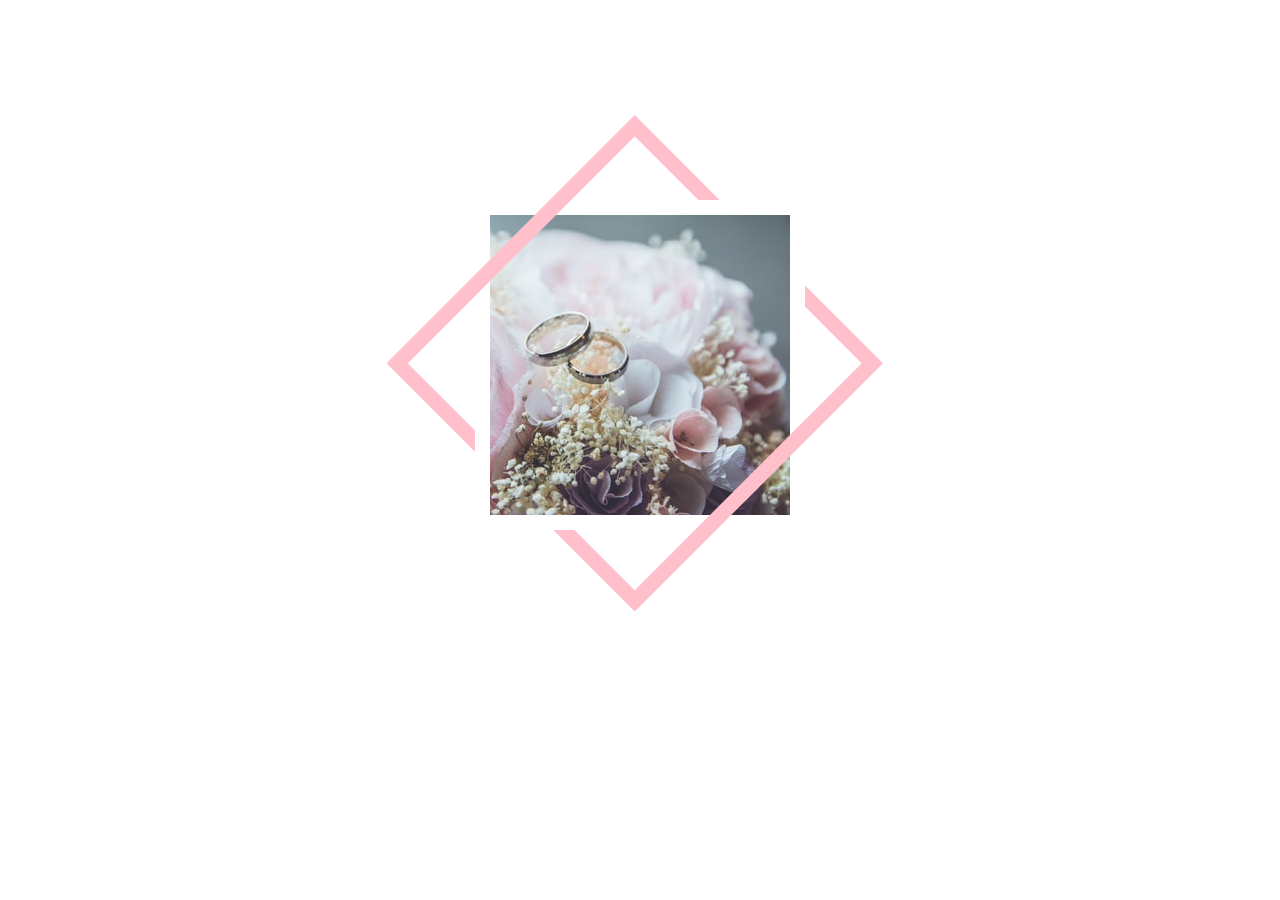
<file: hw/task-1/index.html>
<!DOCTYPE html>
<html lang="en">
  <head>
    <meta charset="UTF-8" />
    <meta name="viewport" content="width=device-width, initial-scale=1.0" />
    <title>Document</title>
    <link rel="stylesheet" href="style.css" />
  </head>
  <body>
    <div class="card-container">
      <img class="card" src="../task-1/assets/wedding.jpg" />
    </div>
  </body>
</html>
</file>
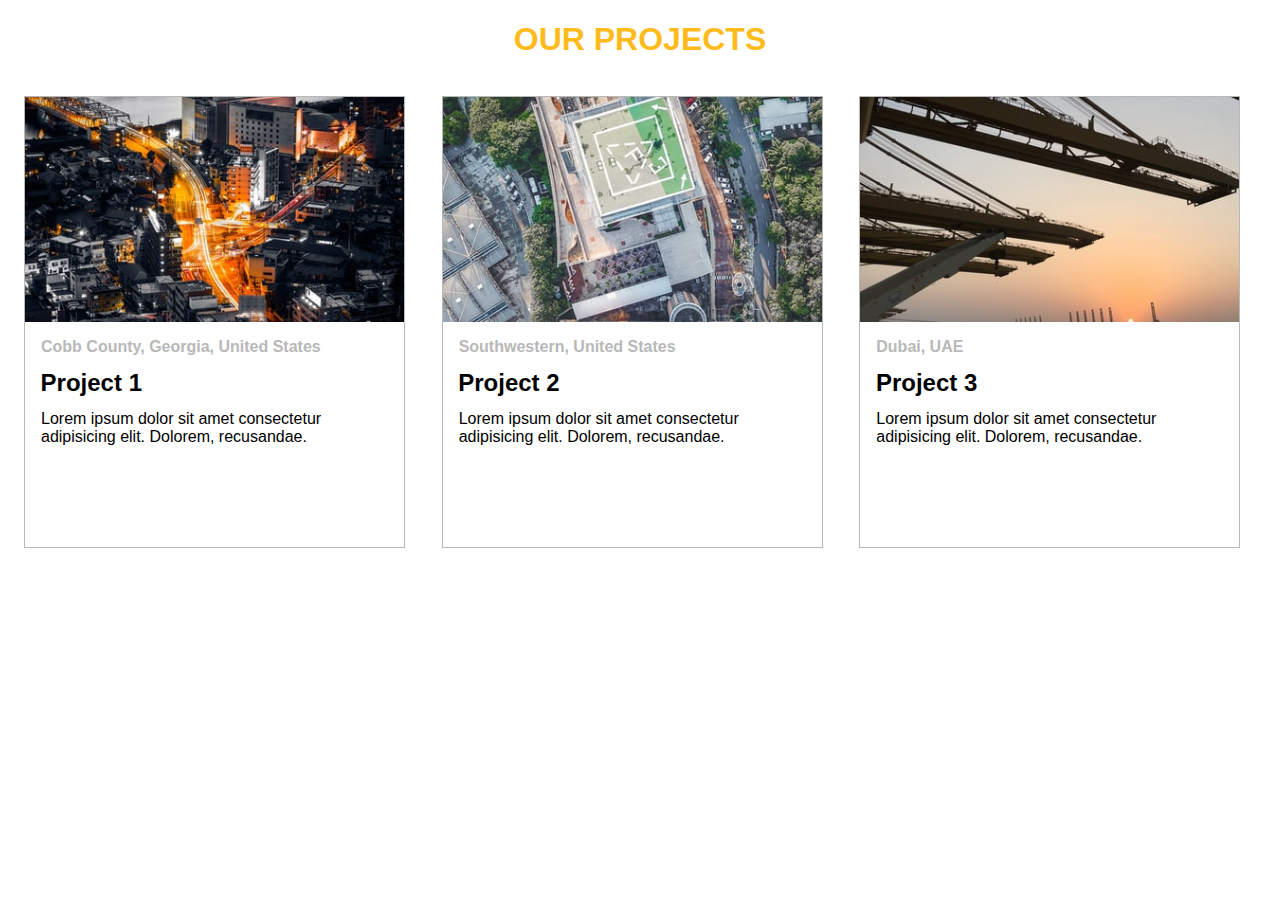
<file: hw/task-2/index.html>
<!DOCTYPE html>
<html lang="en">
  <head>
    <meta charset="UTF-8" />
    <meta name="viewport" content="width=device-width, initial-scale=1.0" />
    <title>Document</title>
    <link rel="stylesheet" href="style.css" />
  </head>
  <body>
    <span class="card-container">
      <h1>OUR PROJECTS</h1>
      <span class="card">
        <img class="card__image" src="../task-2/assets/road1.jpg" />
        <h4 class="card__address">Cobb County, Georgia, United States</h4>
        <h2 class="card__project">Project 1</h2>
        <p class="card__description">
          Lorem ipsum dolor sit amet consectetur adipisicing elit. Dolorem,
          recusandae.
        </p>
        <p class="card__description">
          Lorem ipsum dolor sit amet consectetur adipisicing elit. Dolorem,
          recusandae.
        </p>
      </span>
    </span>
    <span class="card-container">
      <div class="card">
        <img class="card__image" src="../task-2/assets/road2.jpg" />
        <h4 class="card__address">Southwestern, United States</h4>
        <h2 class="card__project">Project 2</h2>
        <p class="card__description">
          Lorem ipsum dolor sit amet consectetur adipisicing elit. Dolorem,
          recusandae.
        </p>
        <p class="card__description">
          Lorem ipsum dolor sit amet consectetur adipisicing elit. Dolorem,
          recusandae.
        </p>
      </div>
    </span>
    <span class="card-container">
      <div class="card">
        <img class="card__image" src="../task-2/assets/road3.jpg" />
        <h4 class="card__address">Dubai, UAE</h4>
        <h2 class="card__project">Project 3</h2>
        <p class="card__description">
          Lorem ipsum dolor sit amet consectetur adipisicing elit. Dolorem,
          recusandae.
        </p>
        <p class="card__description">
          Lorem ipsum dolor sit amet consectetur adipisicing elit. Dolorem,
          recusandae.
        </p>
      </div>
    </span>
  </body>
</html>
</file>
<file: hw/task-1/style.css>
body {
  display: flex;
  justify-content: center;
  align-items: center;
}

.card-container {
  position: relative;
}

.card {
  position: relative;
  top: 12em;
  border: 15px solid white;
}

.card-container::before {
  z-index: -1;
  position: absolute;
  content: "";
  border-bottom: 15px solid pink;
  border-top: 15px solid pink;
  width: calc(100% + 20px);
  height: calc(90% + 20px);
  top: 180px;
  left: -15px;
  transform: rotate(45deg);
}

.card-container::after {
  z-index: 1;
  position: absolute;
  content: "";
  border-bottom: 15px solid pink;
  border-top: 15px solid pink;
  width: calc(100% + 20px);
  height: calc(90% + 20px);
  top: 180px;
  left: -15px;
  transform: rotate(135deg);
}
</file>
<file: hw/task-2/style.css>
:root {
  --primary-color: #ffbb1b;
  --secondary-color: #b8b8b8;
  --font-family: "Gill Sans", "Gill Sans MT", Calibri, "Trebuchet MS",
    sans-serif;
}

body {
  font-family: var(--font-family);
}

.card-container {
  justify-content: flex-start;
  transition: 0.5s;
}

h1 {
  text-align: center;
  color: var(--primary-color);
  transition: 0.5s;
}

.card {
  display: inline-block;
  position: relative;
  vertical-align: top;
  width: 30%;
  height: 450px;
  margin: 1em;
  transition: 0.5s;
  border: 1px solid var(--secondary-color);
}

.card__image {
  position: absolute;
  overflow: hidden;
  object-fit: cover;
  width: 100%;
  height: 225px;
  transition: 0.5s;
}

.card__address {
  position: absolute;
  margin: 1em;
  top: 50%;
  left: 0;
  color: var(--secondary-color);
  transition: 0.5s;
}

.card__project {
  position: absolute;
  top: 57%;
  transition: 0.5s;
  margin: 0.65em;
}

.card__description {
  position: absolute;
  top: 66%;
  margin: 1em;
  transition: 0.5s;
}

.card__description:last-child {
  position: absolute;
  opacity: 0;
}

.card-container:hover {
  .card {
    border-bottom: 5px solid var(--primary-color);
  }
  .card__image {
    filter: brightness(50%);
    height: 450px;
  }
  .card__address {
    position: relative;
    transform: translateY(-220px);
    text-align: center;
    color: white;
  }
  .card__project {
    position: relative;
    text-align: center;
    transform: translateY(-250px);
    padding: 10px;
    margin: 0;
    background-color: var(--primary-color);
  }

  .card__description {
    position: relative;
    text-align: center;
    transform: translateY(-280px);
    color: white;
  }
  .card__description:last-child {
    text-align: center;
    color: white;
    opacity: 1;
  }
}
</file>
